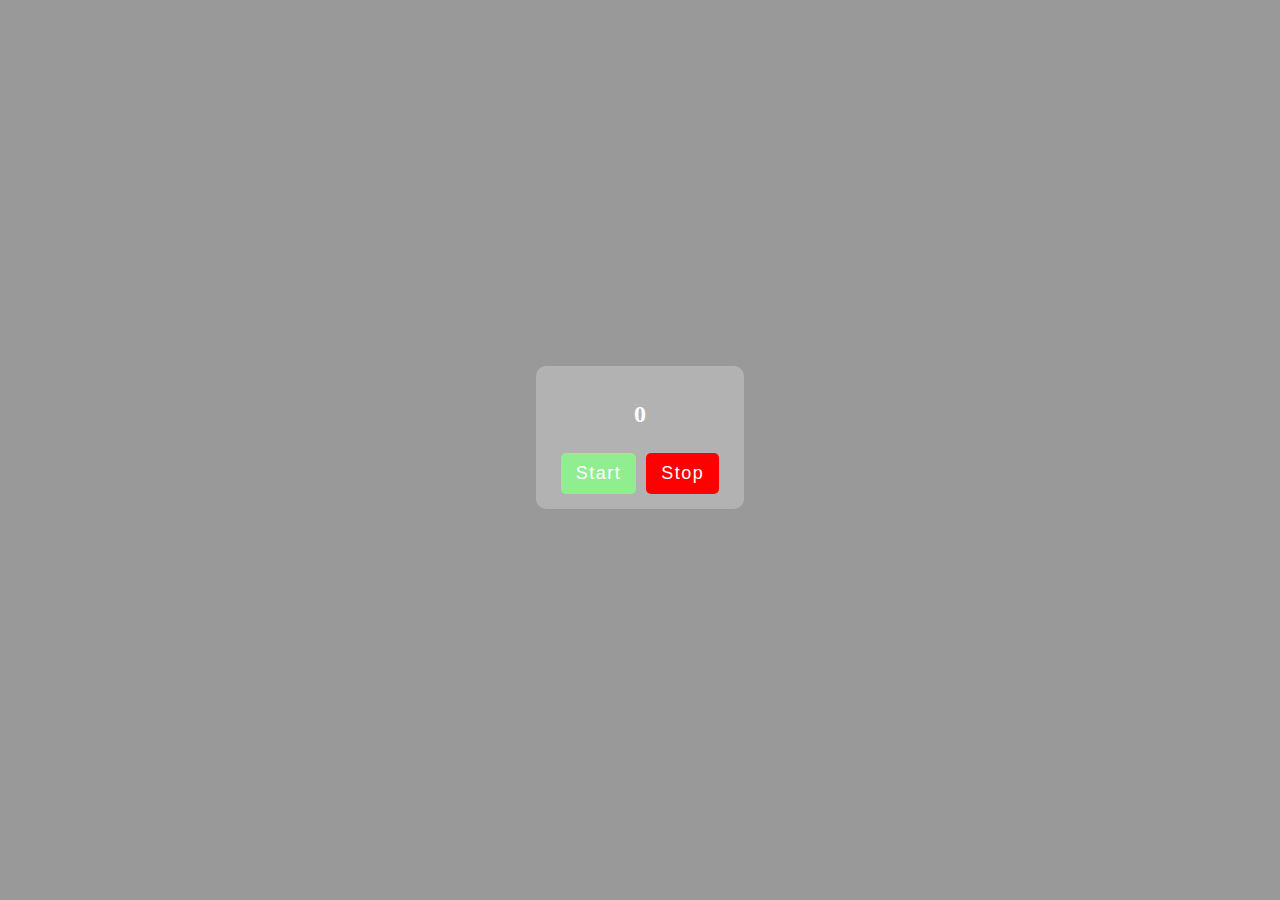
<file: index.html>
<!DOCTYPE html>
<html lang="en">
<head>
	<meta charset="UTF-8">
	<meta name="viewport" content="width=device-width, initial-scale=1.0">
	<link rel="stylesheet" href="css/style.css">
	<title>JS learn</title>
</head>
<body>
	
	<!-- <div class="wrapper">
		<button class="btn show-btn" id="show-btn">
			Show Modal
		</button>
		
		
		<div class="modal hidden" id="modal">
			<div class="modal__content">
				<div class="modal__header">
					<h2 class="modal__title">Modal title</h2>
					<button class="modal__close" id="modal-close-btn">
						<img src="img/close-line.svg" width="24" height="24">
					</button>
				</div>
				
				<div class="modal__body">
					<h2 class="modal__body-title">Salom</h2>
					<p class="modal__text">Lorem ipsum dolor sit amet, consectetur adipisicing elit. Quisquam, quod. ipsum dolor sit amet, consectetur adipisicing elit. Quisquam, quod ipsum dolor sit amet, consectetur adipisicing elit. Quisquam, quod</p>
				</div>
			</div>
		</div>
	</div>
	
	<div class="overlay hidden" id="overlay"></div> -->
	
	
	<!-- <div id="insert">
		<div class="key">
			Press any key to get the keyCode
		</div>
	</div> -->
	
	
	<!-- <div class="container">
		<h1>Random Gradient Color</h1>
		<small>click me</small>
	</div>
	<p class="color-text">linear-gradient( 43deg, #f3c857, #413f81 )</p>-->


	<div class="wrapper">
		<h2 class="num">
			0
		</h2>
		<div class="btn-wrapper">
			<button id="btn-start">Start</button>
			<button id="btn-stop">Stop</button>
		</div>
	</div>
 


<script src="main.js"></script>
</body>
</html>
</file>
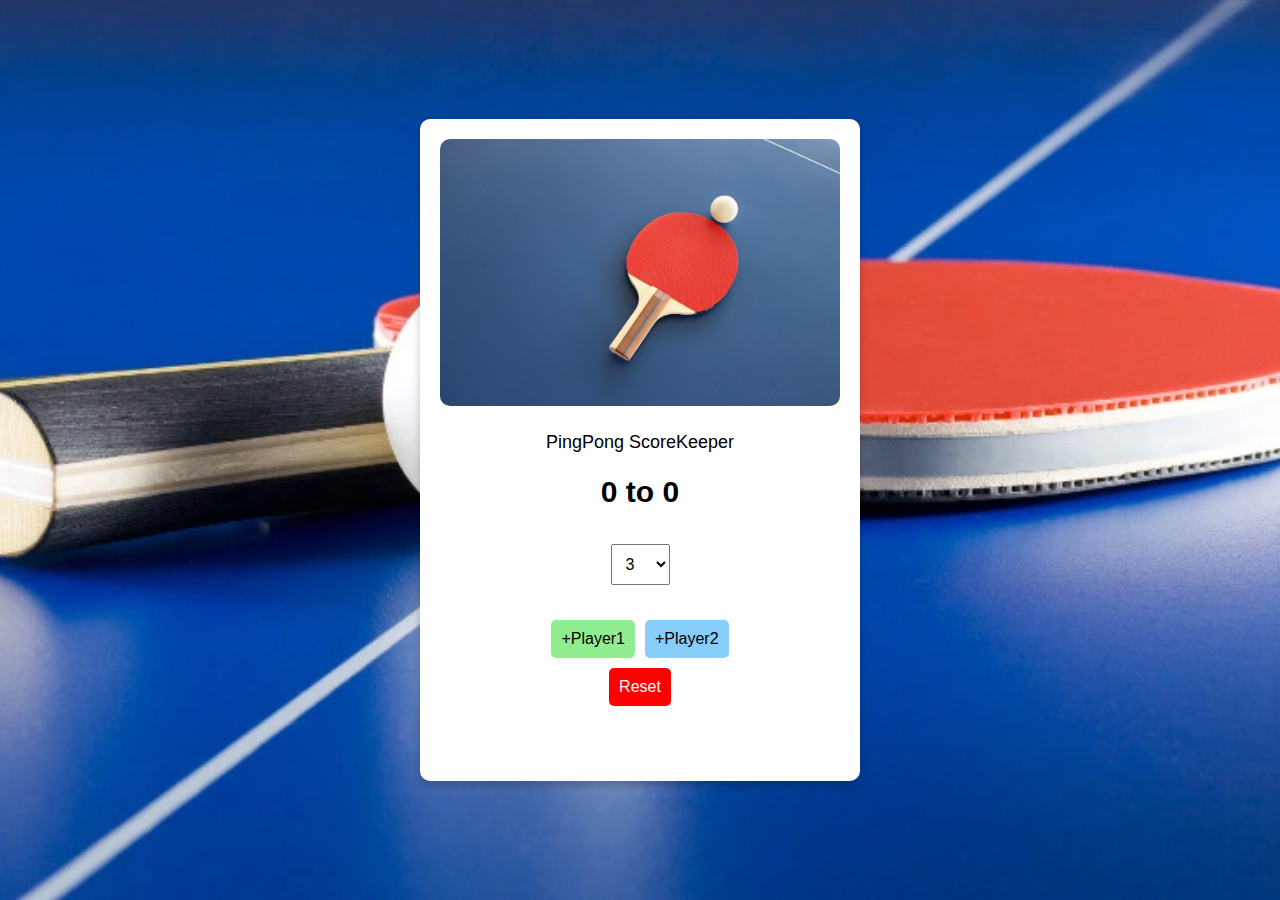
<file: amaliyot/amaliyot-1/index.html>
<!DOCTYPE html>
<html lang="en">
<head>
    <meta charset="UTF-8">
    <meta name="viewport" content="width=device-width, initial-scale=1.0">
    <title>PingPong ScoreKeeper</title>
    <link rel="stylesheet" href="style.css">
</head>
<body>
    <div class="scoreboard">
        <div class="header">
            <img src="img/photo-1609710228159-0fa9bd7c0827.avif" alt="PingPong" class="image">
        </div>
        <h1>PingPong ScoreKeeper</h1>
        <div class="score">
            <span id="player1-score">0</span> to <span id="player2-score">0</span>
        </div>
        <div class="controls">
            <select id="winning-score">
                <option value="3">3</option>
                <option value="5">5</option>
                <option value="7">7</option>
                <option value="9">9</option>
                <option value="11">11</option>
            </select>
            <div class="btn-player">
                <button class="btn" id="player1-button">+Player1</button>
                <button class="btn" id="player2-button">+Player2</button>
            </div>
            <button id="reset-button" class="btn reset">Reset</button>
        </div>
        
    </div>
    <script src="app.js"></script>
</body>
</html>
</file>
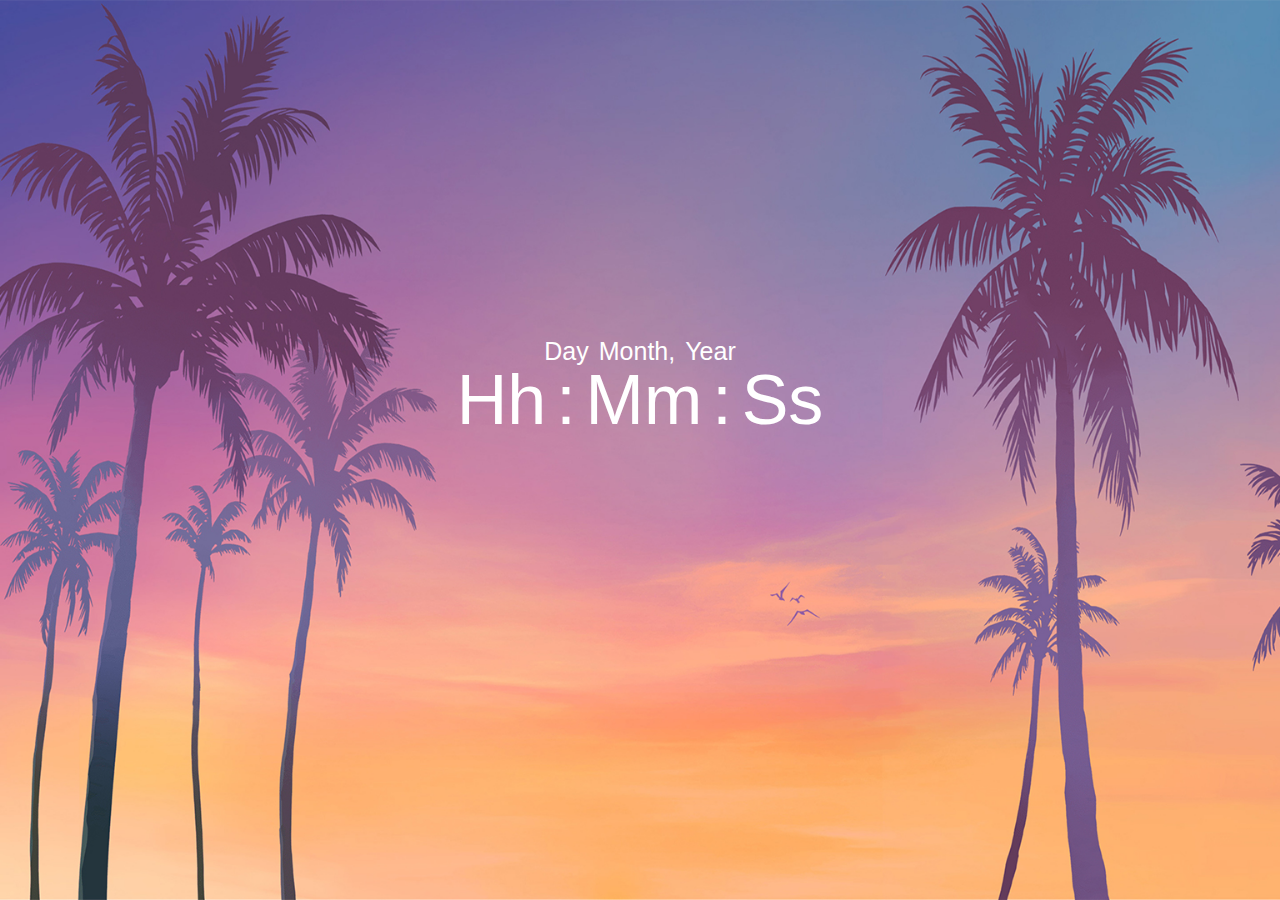
<file: amaliyot/amaliyot-2/index.html>
<!DOCTYPE html>
<html lang="en">
<head>
    <meta charset="UTF-8">
    <meta name="viewport" content="width=device-width, initial-scale=1.0">
    <link rel="stylesheet" href="style.css">
    <title>Real Time</title>
</head>
<body>
    
    <div class="container" id="container">
        <div class="date" id="date">
            <span id="day">Day </span>
            <span id="month">Month,</span>
            <span id="year">Year</span>
        </div>
        <div class="time" id="time">
            <span id="hour">Hh</span>
            <span id="dot">:</span>
            <span id="minut">Mm</span>
            <span id="dot">:</span>
            <span id="second">Ss</span>
        </div>
    </div>  

    <script src="app.js"></script>
</body>
</html>
</file>
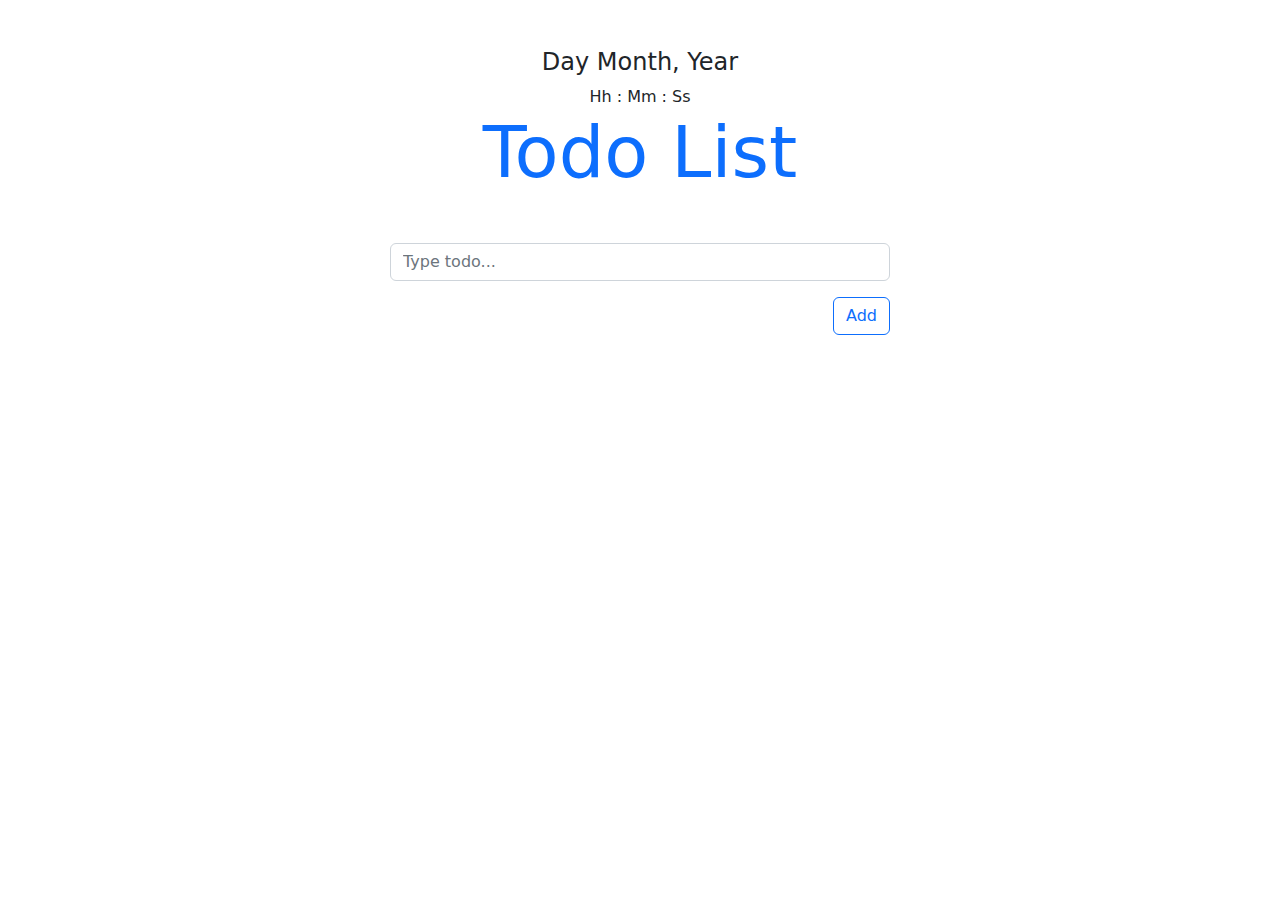
<file: amaliyot/amaliyot-3/index.html>
<!DOCTYPE html>
<html lang="en">
<head>
    <meta charset="UTF-8" />
    <meta http-equiv="X-UA-Compatible" content="IE=edge" />
    <meta name="viewport" content="width=device-width, initial-scale=1.0" />
    <title>CRUD Todo LIST</title>
    <!-- BOOTSTRAP CSS-->
    <link rel="stylesheet" href="./bootstrap.min.css" />
    <!-- CSS -->
    <link rel="stylesheet" href="./style.css" />
</head>
<body>
    <header class="my-5 text-center">
        <h4 id="full-day">Day Month, Year</h4>
        <div class="time-container">
            <span id="hour">Hh</span>
            :
            <span id="minute">Mm</span>
            :
            <span id="second">Ss</span>
        </div>
        <h1 class="display-2 text-primary">
            Todo List
        </h1>
    </header>
    <main class="container">
        <form id="form-create" class="mb-3">
            <div class="mb-3">
                <input
                id="input-create"
                type="text"
                class="mb-1 form-control"
                placeholder="Type todo..."
                autocomplete="off"
                />
                <span id="message-create" class="text-danger"></span>
            </div>
            <button class="btn btn-outline-primary d-block ms-auto">Add</button>
        </form>
        
        <ul id="list-group-todo" class="list-group"></ul>
        
        <!-- modal -->
        <div id="modal" class="modal-todo hidden">
            <div class="card">
                <div
                class="card-header d-flex justify-content-between align-items-center"
                >
                <h5>Change This Todo</h5>
                <img id="close" src="./images/close-line.svg" alt="" width="25" height="25" />
            </div>
            <div class="card-body">
                <form id="form-edit" class="mb-3">
                    <div class="mb-3">
                        <input
                        id="input-edit"
                        type="text"
                        class="mb-1 form-control"
                        placeholder="Type todo..."
                        autocomplete="off"
                        />
                        <span id="message-edit" class="text-danger"></span>
                    </div>
                    <button class="btn btn-outline-success d-block ms-auto">
                        Save Changes
                    </button>
                </form>
            </div>
        </div>
    </div>
</main>

<div id="overlay" class="overlay hidden"></div>

<!-- SCRTIP -->
<!-- BOOSTRAP JS -->
<script src="./bootstrap.min.js"></script>
<script src="./app.js"></script>
</body>
</html>
</file>
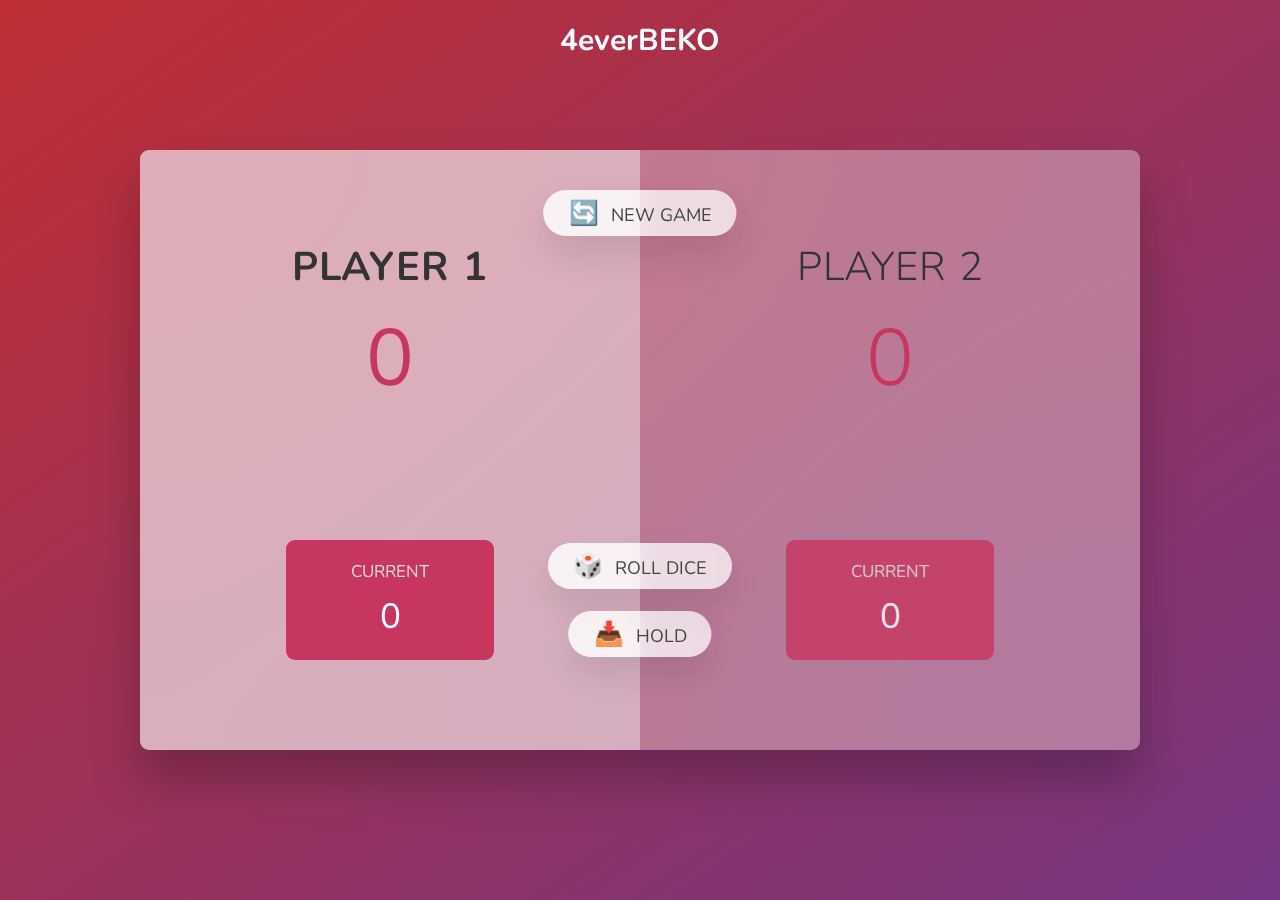
<file: amaliyot/amaliyot-4/index.html>
<!DOCTYPE html>
<html lang="en">
<head>
    <meta charset="UTF-8">
    <meta name="viewport" content="width=device-width, initial-scale=1.0">
    <title>Dice Game</title>
    <link
    rel="stylesheet" href="https://cdnjs.cloudflare.com/ajax/libs/font-awesome/6.1.1/css/all.min.css" integrity="sha512-KfkfwYDsLkIlwQp6LFnl8zNdLGxu9YAA1QvwINks4PhcElQSvqcyVLLD9aMhXd13uQjoXtEKNosOWaZqXgel0g==" crossorigin="anonymous" referrerpolicy="no-referrer"/>
    <link rel="stylesheet" href="style.css">
</head>
<body>
    
    <h4 class="mine">
        <a href="#">4everBEKO</a> 
    </h4>
<main>
    <section class="player player--0 player--active">
        <h2 class="name" id="name--0">Player 1</h2>
        <p class="score" id="score--0">0</p>
        <div class="current">
            <p class="current-label">Current</p>
            <p class="current-score" id="current--0">0</p>
        </div>
    </section>
    <section class="player player--1">
        <h2 class="name" id="name--1">Player 2</h2>
        <p class="score" id="score--1">0</p>
        <div class="current">
            <p class="current-label">Current</p>
            <p class="current-score" id="current--1">0</p>
        </div>
    </section>
    
    <img src="images/dice-5.png" alt="Playing dice" class="dice" />
    <button class="btn btn--new">🔄 New game</button>
    <button class="btn btn--roll">🎲 Roll dice</button>
    <button class="btn btn--hold">📥 Hold</button>
</main>

<script src="main.js"></script>
</body>
</html>
</file>
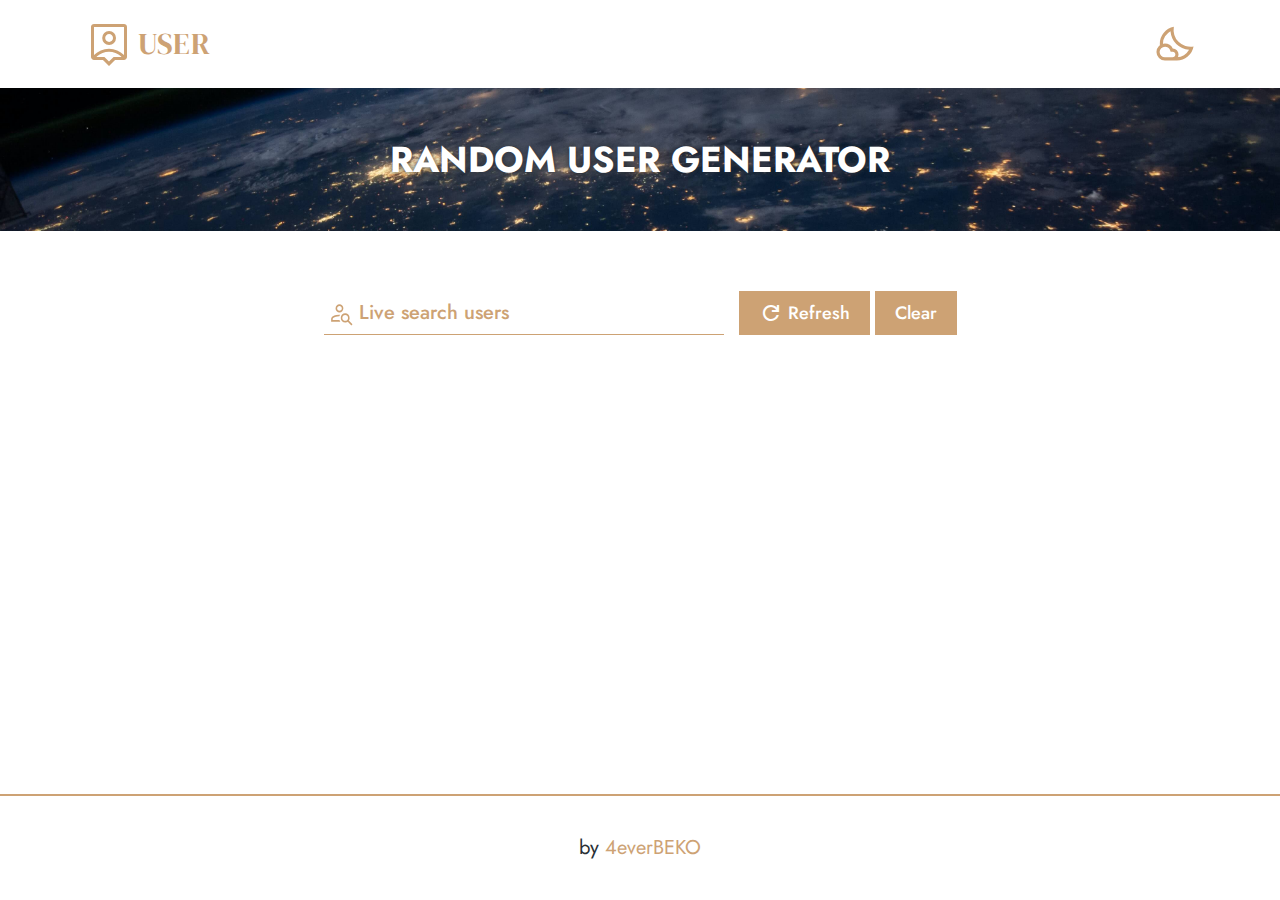
<file: amaliyot/amaliyot-5/index.html>
<!DOCTYPE html>
<html lang="en">
<head>
    <meta charset="UTF-8" />
    <meta http-equiv="X-UA-Compatible" content="IE=edge" />
    <meta name="viewport" content="width=device-width, initial-scale=1.0" />
    <title>Random user | 4everBEKO</title>
    <!-- FONTAWESOME -->
    <link
    rel="stylesheet"
    href="https://cdnjs.cloudflare.com/ajax/libs/font-awesome/6.2.0/css/all.min.css"
    integrity="sha512-xh6O/CkQoPOWDdYTDqeRdPCVd1SpvCA9XXcUnZS2FmJNp1coAFzvtCN9BmamE+4aHK8yyUHUSCcJHgXloTyT2A=="
    crossorigin="anonymous"
    referrerpolicy="no-referrer"
    />
    <link
    rel="shortcut icon"
    href="./images/svg/site-logo.svg"
    type="image/x-icon"
    />
    <link
    rel="stylesheet"
    href="https://fonts.googleapis.com/css2?family=Material+Symbols+Outlined:opsz,wght,FILL,GRAD@24,500,0,0"
    />
    <!-- STYLES CSS -->
    <link rel="stylesheet" href="./style/normalize.css" />
    <link rel="stylesheet" href="./style/style.css" />
</head>
<body>
    <!-- HEADER -->
    <header class="header">
        <div class="container header__container">
            <a class="site-logo" href="./index.html">
                <svg xmlns="http://www.w3.org/2000/svg" height="48" width="48">
                    <path
                    d="m24 46-6.05-6.05H9q-1.2 0-2.1-.9-.9-.9-.9-2.1v-30q0-1.25.9-2.125T9 3.95h30q1.2 0 2.1.875.9.875.9 2.125v30q0 1.2-.9 2.1-.9.9-2.1.9h-8.95ZM9 35.05q3-2.75 6.8-4.475 3.8-1.725 8.2-1.725 4.4 0 8.2 1.725Q36 32.3 39 35.05V6.95H9ZM24.1 24.9q2.9 0 4.9-2 2-2 2-4.9 0-2.9-2-4.9-2-2-4.9-2-2.9 0-4.9 2-2 2-2 4.9 0 2.9 2 4.9 2 2 4.9 2Zm0-3q-1.6 0-2.75-1.15T20.2 18q0-1.65 1.15-2.775T24.1 14.1q1.65 0 2.775 1.125T28 18q0 1.6-1.125 2.75T24.1 21.9ZM24 41.55l4.6-4.6h7.65v-.45q-2.7-2.3-5.775-3.475Q27.4 31.85 24 31.85q-3.35 0-6.45 1.175t-5.8 3.475v.45h7.65ZM24 21Z"
                    fill="#cda274"
                    />
                </svg>
                <span>USER</span>
            </a>
            <button id="dark-btn">
                <svg xmlns="http://www.w3.org/2000/svg" height="40" width="40">
                    <path
                    d="M21.25 22.042Zm.583 16.458h-4.75l.584-.5q.583-.5 1.271-1.083.687-.584 1.25-1.084l.562-.5h1.167q3.791 0 7.041-2.125 3.25-2.125 5.125-5.375-3.625-.375-6.937-1.812-3.313-1.438-5.896-3.979-2.583-2.584-4-5.875-1.417-3.292-1.792-6.917-3.291 1.917-5.354 5.083-2.062 3.167-2.104 7v.396q0 .229.042.396l-.48.187q-.479.188-1.062.396-.583.209-1.062.396l-.48.188q-.083-.5-.104-.938-.021-.437-.021-.854 0-6.167 3.959-10.875 3.958-4.708 10.041-5.833-.666 4.125.5 8.083 1.167 3.958 4.167 6.958 2.958 2.959 6.917 4.125 3.958 1.167 8.125.542-1.084 6.125-5.813 10.062Q28 38.5 21.833 38.5ZM10 35.333h7.5q1.208 0 2.042-.833.833-.833.833-2 0-1.208-.813-2.042-.812-.833-1.979-.833h-1.916l-.75-1.792q-.625-1.458-1.959-2.333-1.333-.875-2.916-.875-2.25 0-3.834 1.563-1.583 1.562-1.583 3.77 0 2.25 1.563 3.813Q7.75 35.333 10 35.333Zm0 3.167q-3.542 0-6.042-2.5t-2.5-6.042q0-3.541 2.5-6.02 2.5-2.48 6.042-2.48 2.542 0 4.625 1.354 2.083 1.355 3.125 3.646 2.417.125 4.104 1.854 1.688 1.73 1.688 4.146 0 2.5-1.771 4.271T17.5 38.5Z"
                    fill="#cda274"
                    />
                </svg>
            </button>
            <button id="light-btn" class="hidden">
                <svg xmlns="http://www.w3.org/2000/svg" height="40" width="40">
                    <path
                    d="M20 25.167q2.167 0 3.667-1.5t1.5-3.667q0-2.167-1.5-3.667T20 14.833q-2.167 0-3.667 1.5T14.833 20q0 2.167 1.5 3.667t3.667 1.5Zm0 3.166q-3.458 0-5.896-2.437-2.437-2.438-2.437-5.896 0-3.458 2.437-5.896 2.438-2.437 5.896-2.437 3.458 0 5.896 2.437 2.437 2.438 2.437 5.896 0 3.458-2.437 5.896-2.438 2.437-5.896 2.437Zm-16.958-6.75q-.667 0-1.125-.458-.459-.458-.459-1.125t.459-1.125q.458-.458 1.125-.458h3.916q.667 0 1.125.458.459.458.459 1.125t-.459 1.125q-.458.458-1.125.458Zm30 0q-.667 0-1.125-.458-.459-.458-.459-1.125t.459-1.125q.458-.458 1.125-.458h3.916q.667 0 1.125.458.459.458.459 1.125t-.459 1.125q-.458.458-1.125.458ZM20 8.542q-.667 0-1.125-.459-.458-.458-.458-1.125V3.042q0-.667.458-1.125.458-.459 1.125-.459t1.125.459q.458.458.458 1.125v3.916q0 .667-.458 1.125-.458.459-1.125.459Zm0 30q-.667 0-1.125-.459-.458-.458-.458-1.125v-3.916q0-.667.458-1.125.458-.459 1.125-.459t1.125.459q.458.458.458 1.125v3.916q0 .667-.458 1.125-.458.459-1.125.459ZM9.667 11.875 7.5 9.75q-.5-.458-.479-1.125.021-.667.479-1.125.458-.5 1.125-.5t1.125.5l2.125 2.167q.458.458.458 1.104 0 .646-.458 1.104-.417.458-1.063.458-.645 0-1.145-.458ZM30.25 32.5l-2.125-2.167q-.458-.458-.458-1.104 0-.646.458-1.104.458-.5 1.083-.479.625.021 1.125.479L32.5 30.25q.5.458.479 1.125-.021.667-.479 1.125-.458.5-1.125.5t-1.125-.5Zm-2.125-20.625q-.5-.458-.479-1.083.021-.625.479-1.125L30.25 7.5q.458-.5 1.125-.479.667.021 1.125.479.5.458.5 1.125t-.5 1.125l-2.167 2.125q-.458.458-1.104.458-.646 0-1.104-.458ZM7.5 32.5q-.5-.458-.5-1.125t.5-1.125l2.167-2.125q.458-.458 1.104-.458.646 0 1.104.458.5.458.479 1.083-.021.625-.479 1.125L9.75 32.5q-.458.5-1.125.479-.667-.021-1.125-.479ZM20 20Z"
                    fill="#cda274"
                    />
                </svg>
            </button>
        </div>
    </header>
    <!-- HEADER END -->
    
    <!-- MAIN -->
    <main class="main">
        <!-- HERO -->
        <section class="hero">
            <div class="container">
                <h1>RANDOM USER GENERATOR</h1>
            </div>
        </section>
        <!-- HERO END -->
        
        <div class="container">
            <!-- MIDDLE -->
            <div class="middle">
                <!-- FORM -->
                <form id="form" class="form">
                    <input
                    class="form__input"
                    type="search"
                    name="user-search"
                    id="form__input"
                    placeholder="Live search users"
                    aria-label="search"
                    autocomplete="off"
                    />
                    <button id="form__button" class="form__button">
                        <span class="form__button-inner">
                            <span class="material-symbols-outlined">refresh</span>
                            <span>Refresh</span>
                        </span>
                    </button>
                    <button id="clear__button" class="clear__button form__button">
                        <span class="form__button-inner">
                            <i class="fa-sharp fa-solid fa-broom"></i>
                            <span>Clear</span>
                        </span>
                    </button>
                    <div class="border"></div>
                </form>
                <!-- FORM END -->
                <!-- GRID -->
                <ul id="user" class="user">
                
                </ul>
                <!-- GRID END -->
            </div>
            <!-- MIDDLE END -->
        </div>
    </main>
    <!-- MAIN END -->
    
    <!-- FOOTER -->
    <footer class="footer">
        <div class="container">
            <p>
                by
                <a href="#">4everBEKO</a>
            </p>
        </div>
    </footer>
    <!-- FOOTER END -->
    
    <!-- Loader -->
    <div class="overlay hidden" id="overlay">
        <div class="lds-ring">
            <div></div>
            <div></div>
            <div></div>
            <div></div>
        </div>
    </div>
    
    <!-- JAVASCRIPT -->
    <script src="./js/mode.js"></script>
    <script src="./js/request.js"></script>
    <script src="./js/app.js"></script>
</body>
</html>
</file>
<file: css/style.css>
*,
*::after,
*::before {
	box-sizing: border-box;
}

body{
	margin:0;
	padding:0;
	background-color: #999;
	display:flex;
	align-items:center;
	justify-content: center;
	flex-direction: column;
	height:100vh;
	overflow:hidden;
}

/* .container{
	width:500px;
	height:500px;
	background-color: #ccc;
	border-radius:50%;
	border:15px solid #dde;
	position: relative;
	overflow: hidden;
	transition: 5s;
}

.wrapper {
	display: flex;
	align-items: center;
	justify-content: center;
	flex-direction: column;
}

.hidden {
	display: none;
}

.btn {
	width: 155px;
	height: 60px;
	border-radius: 10px;
	font-size: 18px;
	border: none;
	color: #fff;
	background-color: #00ff08;
	cursor: pointer;
}

.btn:hover {
	background-color: rgba(0, 255, 8, 0.9);
}

.btn:active {
	background-color: rgba(0, 255, 8, 0.7);
}

.btn:focus {
	outline: 2px dashed white;
	outline-offset: 3px;
	border-radius: 5px;
}

.modal {
	position: fixed;
	top: 50%;
	left: 50%;
	transform: translate(-50%, -50%);
	width: 500px;
	height: 450px;
	background-color: #fff;
	border-radius: 20px;
	text-align: center;
	z-index: 10000;
}


.modal__content {
	padding: 10px;
}

.modal__header {
	padding-left: 15px;
	padding-right: 15px;
	padding-bottom: 50px;
	display: flex;
	align-items: center;
	justify-content: space-between;
}

.modal__title {
	font-size: 20px;
}

.modal__close {
	width: 25px;
	height: 25px;
	margin: 0;
	padding: 0;
	text-align: center;
	border-radius: 5px;
	border: none;
	background-color: transparent;
	cursor: pointer;
}

.modal-close img {
	width: 24px;
	height: 24px;
	object-fit: cover;
}


.overlay {
	position: fixed;
	top: 0;
	left: 0;
	bottom: 0;
	width: 100%;
	background: rgba(0, 0, 0, 0.5);
	backdrop-filter: blur(5px);
}


.key {
	border: 1px solid #999;
	background-color: #eee;
	box-shadow: 1px 1px 3px rgba(0, 0, 0, 0.1);
	display: inline-flex;
	align-items: center;
	font-size: 20px;
	font-weight: bold;
	padding: 20px;
	flex-direction: column;
	margin: 10px;
	min-width: 150px;
	position: relative;
}

.key small {
	position: absolute;
	top: -24px;
	left: 0;
	text-align: center;
	width: 100%;
	color: #555;
	font-size: 14px;
} */



/* 
.container {
	display: flex;
	flex-direction: column;
	gap: 5px;
	background-color: rgba(204, 204, 204, 0.5);
	padding: 15px 25px;
	border-radius: 10px;
	user-select: none;
	cursor: pointer;
	font-weight: 500;
	transition: all 0.5s;
	margin-bottom: 25px;
}

.container:hover {
	box-shadow: 0px 26px 70px 1px rgba(0, 0, 0, 0.4);
	transform: scale(1.001);
}

.container h1 {
	font-weight: 500;
}

.copyright {
	position: absolute;
	bottom: 50px;
}

@media (max-width: 460px) {
	.container h1 {
		font-size: 22px;
	}
} */



.wrapper {
	display: flex;
	flex-direction: column;
	gap: 5px;
	background-color: rgba(204, 204, 204, 0.5);
	color: #fff;
	padding: 15px 25px;
	border-radius: 10px;
	user-select: none;
	cursor: pointer;
	font-weight: 500;
	transition: all 0.5s;
	margin-bottom: 25px;
	text-align: center;
}

.btn-wrapper {
	display: flex;
	align-items: center;
	justify-content: center;
}

.btn-wrapper #btn-stop {
	background: red;
}

.btn-wrapper #btn-stop:hover {
	opacity: 0.5;
}

.btn-wrapper button {
	padding: 10px 15px;
	font-size: 18px;
	font-weight: 500;
	letter-spacing: 1.5px;
	border: none;
	border-radius: 5px;
	color: #fff;
	background: lightgreen;
	cursor: pointer;
}

.btn-wrapper button:not(:last-child) {
	margin-right: 10px;
}

.btn-wrapper button:hover {
	opacity: 0.8;
}
</file>
<file: amaliyot/amaliyot-1/style.css>
body {
    font-family: Arial, sans-serif;
    display: flex;
    justify-content: center;
    align-items: center;
    height: 100vh;
    margin: 0;
    background-color: #2c3e50;
    background-image: url(img/c3fa022a4798bbb9c93ce015be79.webp);
    background-repeat: no-repeat;
    background-size: cover;
    background-position: center center;
}

.scoreboard {
    display: flex;
    align-items: center;
    justify-content: center;
    flex-direction: column;
    width: 400px;
    background: white;
    padding: 20px;
    border-radius: 10px;
    text-align: center;
    box-shadow: 0 4px 8px rgba(0, 0, 0, 0.2);
}

.scoreboard h1 {
    font-size: 18px;
    font-weight: 500;

}

.header {
    margin: 0;
    width: 100%;
}

.header .image {
    border-radius: 10px;
    width: 100%;
    margin-bottom: 10px;
}

.score {
    font-size: 30px;
    font-weight: bold;
    margin: 10px 0;
}

.controls {
    display: flex;
    align-items: center;
    justify-content: center;
    flex-direction: column;
    margin: 20px 0;
    margin-bottom: 50px;
}

.controls button, .controls select {
    margin: 5px;
    padding: 10px;
    font-size: 16px;
}

#winning-score {
    margin-bottom: 30px;
}

.btn-player {
    display: flex;
    align-items: center;
    justify-content: center;
}

.btn {
    border: none;
    border-radius: 5px;
    cursor: pointer;
}

.btn:hover {
    opacity: 0.8;
}

#player1-button {
    background-color: lightgreen;
}

#player2-button {
    background-color: lightskyblue;
}

.reset {
    background-color: red;
    color: white;
    border: none;
    cursor: pointer;
}

.winner {
    color: green;
}

.loser {
    color: red;
}
</file>
<file: amaliyot/amaliyot-2/style.css>
* {
    scroll-behavior: smooth;
    box-sizing: border-box;
    margin: 0;
    padding: 0;
}

body {
    width: 100%;
    height: 100vh;
    font-size: 16px;
    line-height: 24px;
    font-family: 'Open Sans', sans-serif;
    color: #fff;
    background-image: url(./bg.jpg);
    background-repeat: no-repeat;
    background-position: center center;
    background-size: cover;
    text-align: center;
}

.container {
    width: 100%;
    height: 500px;
    display: flex;
    align-items: center;
    justify-content: center;
    flex-direction: column;
    padding-top: calc(100vh / 2 - 200px);
    padding-left: 20px;
    padding-right: 20px;
    margin-left: auto;
    margin-right: auto;
}

.date {
    display: flex;
    align-items: center;
    justify-content: center;
    font-size: 25px;
    margin-bottom: 25px;
}

.date span:not(:last-child) {
    margin-right: 10px;
}

.time {
    display: flex;
    align-items: center;
    justify-content: center;
    font-size: 70px;
}

.time span:not(:last-child) {
    margin-right: 10px;
}
</file>
<file: amaliyot/amaliyot-3/style.css>
* {
    user-select: none;
}

.container {
    max-width: 600px;
    width: 100%;
    padding-left: 50px;
    padding-right: 50px;
}

.list-group-item {
    transition: all 0.5s;
}

.list-group-item:hover {
    background-color: rgba(204, 204, 204, 0.5);
}

img {
    cursor: pointer;
    transition: all 0.5s;
}

img:hover {
    transform: scale(1.2);
}

.modal-todo {
    position: fixed;
    max-width: 500px;
    width: 100%;
    top: 50%;
    left: 50%;
    transform: translate(-50%, -50%);
    z-index: 100;
}

.overlay {
    position: fixed;
    top: 0;
    left: 0;
    width: 100%;
    height: 100vh;
    background: rgba(34, 34, 34, 0.5);
    backdrop-filter: blur(3px);
    z-index: 50;
}

.hidden {
    display: none;
}

.complated {
    opacity: 0.5;
}
</file>
<file: amaliyot/amaliyot-4/style.css>
@import url('https://fonts.googleapis.com/css2?family=Nunito&display=swap');

* {
    margin: 0;
    padding: 0;
    box-sizing: inherit;
}

html {
    font-size: 62.5%;
    box-sizing: border-box;
}

body {
    font-family: 'Nunito', sans-serif;
    font-weight: 400;
    height: 100vh;
    color: #333;
    background-image: linear-gradient(to top left, #753682 0%, #bf2e34 100%);
    display: flex;
    align-items: center;
    justify-content: center;
}

/* LAYOUT */
main {
    position: relative;
    width: 100rem;
    height: 60rem;
    background-color: rgba(255, 255, 255, 0.35);
    backdrop-filter: blur(200px);
    filter: blur();
    box-shadow: 0 3rem 5rem rgba(0, 0, 0, 0.25);
    border-radius: 9px;
    overflow: hidden;
    display: flex;
}

.player {
    flex: 50%;
    padding: 9rem;
    display: flex;
    flex-direction: column;
    align-items: center;
    transition: all 0.75s;
}

/* ELEMENTS */
.name {
    position: relative;
    font-size: 4rem;
    text-transform: uppercase;
    letter-spacing: 1px;
    word-spacing: 2px;
    font-weight: 300;
    margin-bottom: 1rem;
}

.score {
    font-size: 8rem;
    font-weight: 300;
    color: #c7365f;
    margin-bottom: auto;
}

.player--active {
    background-color: rgba(255, 255, 255, 0.4);
}
.player--active .name {
    font-weight: 700;
}
.player--active .score {
    font-weight: 400;
}

.player--active .current {
    opacity: 1;
}

.current {
    background-color: #c7365f;
    opacity: 0.8;
    border-radius: 9px;
    color: #fff;
    width: 65%;
    padding: 2rem;
    text-align: center;
    transition: all 0.75s;
}

.current-label {
    text-transform: uppercase;
    margin-bottom: 1rem;
    font-size: 1.7rem;
    color: #ddd;
}

.current-score {
    font-size: 3.5rem;
}

/* ABSOLUTE POSITIONED ELEMENTS */
.btn {
    position: absolute;
    left: 50%;
    transform: translateX(-50%);
    color: #444;
    background: none;
    border: none;
    font-family: inherit;
    font-size: 1.8rem;
    text-transform: uppercase;
    cursor: pointer;
    font-weight: 400;
    transition: all 0.2s;
    
    background-color: white;
    background-color: rgba(255, 255, 255, 0.6);
    backdrop-filter: blur(10px);
    
    padding: 0.7rem 2.5rem;
    border-radius: 50rem;
    box-shadow: 0 1.75rem 3.5rem rgba(0, 0, 0, 0.1);
}

.btn::first-letter {
    font-size: 2.4rem;
    display: inline-block;
    margin-right: 0.7rem;
}

.btn--new {
    top: 4rem;
}
.btn--roll {
    top: 39.3rem;
}
.btn--hold {
    top: 46.1rem;
}

.btn:active {
    transform: translate(-50%, 3px);
    box-shadow: 0 1rem 2rem rgba(0, 0, 0, 0.15);
}

.btn:focus {
    outline: none;
}

.dice {
    position: absolute;
    left: 50%;
    top: 16.5rem;
    transform: translateX(-50%);
    height: 10rem;
    box-shadow: 0 2rem 5rem rgba(0, 0, 0, 0.2);
}

.player--winner {
    background-color: #2f2f2f;
}

.player--winner .name {
    font-weight: 700;
    color: #c7365f;
}

.hidden {
    display: none;
}

.mine {
    position: absolute;
    top: 20px;
    font-size: 30px;
}

a {
    text-decoration: none;
    color: #fff;
}

a:hover {
    color: #222;
}
</file>
<file: amaliyot/amaliyot-5/style/style.css>
/* SITE FONT FACE */
@font-face {
    font-family: 'Jost';
    src: url('../fonts/Jost-Bold.woff2') format('woff2'),
    url('../fonts/Jost-Bold.woff') format('woff');
    font-weight: bold;
    font-style: normal;
    font-display: swap;
}
@font-face {
    font-family: 'Jost';
    src: url('../fonts/Jost-Medium.woff2') format('woff2'),
    url('../fonts/Jost-Medium.woff') format('woff');
    font-weight: 500;
    font-style: normal;
    font-display: swap;
}

@font-face {
    font-family: 'DM Serif Display';
    src: url('../fonts/DMSerifDisplay-Regular.woff2') format('woff2'),
    url('../fonts/DMSerifDisplay-Regular.woff') format('woff');
    font-weight: normal;
    font-style: normal;
    font-display: swap;
}

@font-face {
    font-family: 'Jost';
    src: url('../fonts/Jost-Regular.woff2') format('woff2'),
    url('../fonts/Jost-Regular.woff') format('woff');
    font-weight: normal;
    font-style: normal;
    font-display: swap;
}

/* CUSTOM PROPERTY */
:root {
    /* fonts */
    --serif-display: 'DM Serif Display', 'Georgia', serif;
    --jost-text: 'Jost', 'Arial', sans-serif;
    /* colors */
    --primary-color: #cda274;
    --secondary-color: #292f36;
    --white-color: #fff;
    --refresh-color: #fff;
    --black-color: #000;
    --shadow-color: rgba(41, 47, 54, 0.2);
    /* background colors */
    --white-bg-color: #fff;
    --dark-bg-color: #292f36;
    --color--btn: #000;
}

/* GLOBAL STYLES */
*,
*::after,
*::before {
    box-sizing: border-box;
    margin: 0;
    padding: 0;
}
*:focus {
    outline: 1px dashed var(--primary-color);
    outline-offset: 2px;
}
img {
    max-width: 100%;
    height: auto;
}
ul,
ol {
    list-style: none;
}
a {
    text-decoration: none;
    color: inherit;
}
button {
    background-color: transparent;
    border: none;
    outline: none;
    cursor: pointer;
}
html {
    height: 100%;
    scroll-behavior: smooth;
    font-size: 62.5%;
}
body {
    height: 100%;
    display: flex;
    flex-direction: column;
    font-family: var(--jost-text);
    font-weight: 400;
    font-size: 1.8rem;
    line-height: 1.2;
    color: var(--secondary-color);
    background-color: var(--white-bg-color);
    transition: all 0.3s ease;
}
.dark-mode {
    /* colors */
    --primary-color: #cda274;
    --secondary-color: #cda274;
    --white-color: #fff;
    --black-color: #000;
    --shadow-color: rgba(0, 0, 0, 0.2);
    --refresh-color: #292f36;
    /* background colors */
    --white-bg-color: #292f36;
    --dark-bg-color: #fff;
    --color--btn: #fff;
}

i {
    color: var(--color--btn);
    pointer-events: none;
}

.clear__button {
    margin-left: 0.5rem;
}

.fa-broom {
    color: var(--refresh-color);
}

.hidden {
    display: none !important;
}
.container {
    width: 100%;
    max-width: 1150px;
    padding: 0 2rem;
    margin: 0 auto;
}

/* HEADER STYLES */
.header {
    padding: 2rem 0;
    background-color: var(--white-bg-color);
    transition: all 0.3s ease;
}
.header__container {
    display: flex;
    align-items: center;
}
.site-logo {
    display: flex;
    align-items: center;
}
.header .site-logo {
    margin-right: auto;
}
.site-logo svg {
    margin-right: 0.5rem;
}
.site-logo span {
    color: var(--primary-color);
    font-family: var(--serif-display);
    font-weight: 400;
    font-size: 3rem;
    letter-spacing: 0.5px;
}

.main {
    flex-grow: 1;
}

/* HERO STYLES */
.hero {
    padding: 5rem 0;
    background-image: url('../images/jpg/background-image.jpg');
    background-repeat: no-repeat;
    background-size: cover;
    background-position: center;
    text-align: center;
    color: var(--white-color);
}
.hero h1 {
    margin: 0;
    text-shadow: 0px 0px 5px #292f36;
}

/* MIDDLE STYLES */
.middle {
    padding: 6rem 0;
    display: flex;
    flex-direction: column;
    align-items: center;
}
.form {
    display: flex;
    align-items: stretch;
    justify-content: center;
    position: relative;
    margin-bottom: 6rem;
}
.form__input {
    width: 400px;
    background-color: transparent;
    background-image: url('../images/svg/user-search.svg');
    background-repeat: no-repeat;
    background-size: 25px 26px;
    background-position: center left 4px;
    font-size: 2rem;
    outline: none;
    padding: 1rem 0.5rem 1rem 3.5rem;
    color: var(--primary-color);
    font-weight: 500;
    border: none;
    border-bottom: 1px solid var(--primary-color);
    margin-right: 15px;
}
.form .border {
    content: '';
    width: 0%;
    height: 3px;
    background-color: var(--primary-color);
    position: absolute;
    bottom: 0;
    left: 0;
}
.form .border-strech {
    width: 100%;
    transition: all 0.2s linear;
}
.form__input::placeholder {
    color: var(--primary-color);
}
.form__button {
    background-color: var(--primary-color);
    padding: 0 2rem;
}
.form__button-inner {
    display: flex;
    align-items: center;
    color: var(--refresh-color);
    font-weight: 500;
}
.form__button-inner span:first-child {
    margin-right: 0.5rem;
}

/* GRID STYLES */
.user {
    width: 100%;
    display: grid;
    grid-template-columns: repeat(auto-fit, minmax(290px, 1fr));
    gap: 3rem;
}
.user__item {
    position: relative;
    padding: 2rem 1.5rem;
    text-align: center;
    box-shadow: 0px 5px 10px 2px var(--shadow-color);
}

.user__delete--btn {
    position: absolute;
    right: 2rem;
    top: 2rem;
    border: 0;
    background: transparent;
    font-size: 2.5rem;
    display: none;
    transition: 0.3s;
    outline: none;
}

.user__delete--btn:hover {
    color: red !important;
    transform: rotate(15deg);
}

.user__item:hover .user__delete--btn {
    display: block;
}

.user__img {
    width: 120px;
    height: 120px;
    object-fit: contain;
    object-position: center;
    border-radius: 50%;
    margin-bottom: 1rem;
}
.user div {
    display: flex;
    align-items: center;
    justify-content: center;
    font-weight: 500;
    color: var(--secondary-color);
}
.user div:not(:last-child) {
    margin-bottom: 1rem;
}
.user div span:last-child {
    margin-left: 0.5rem;
}

/* FOOTER STYLES */
.footer {
    padding: 4rem 0;
    border-top: 2px solid var(--primary-color);
    text-align: center;
}
.footer p {
    font-size: 2rem;
    color: var(--secondary-color);
}
.footer a {
    color: var(--primary-color);
}

.overlay {
    position: fixed;
    top: 0;
    bottom: 0;
    left: 0;
    width: 100%;
    background: rgba(0, 0, 0, 0.5);
    backdrop-filter: blur(3px);
    display: flex;
    justify-content: center;
    align-items: center;
}

.lds-ring {
    display: inline-block;
    position: relative;
    width: 80px;
    height: 80px;
}
.lds-ring div {
    box-sizing: border-box;
    display: block;
    position: absolute;
    width: 64px;
    height: 64px;
    margin: 8px;
    border: 8px solid #fff;
    border-radius: 50%;
    animation: lds-ring 1.2s cubic-bezier(0.5, 0, 0.5, 1) infinite;
    border-color: #fff transparent transparent transparent;
}
.lds-ring div:nth-child(1) {
    animation-delay: -0.45s;
}
.lds-ring div:nth-child(2) {
    animation-delay: -0.3s;
}
.lds-ring div:nth-child(3) {
    animation-delay: -0.15s;
}
@keyframes lds-ring {
    0% {
        transform: rotate(0deg);
    }
    100% {
        transform: rotate(360deg);
    }
}

/* RESPONSIVE */
@media only screen and (max-width: 768px) {
    /* for
    .form__input {
    width: 100%;
    } */
    .user {
        grid-template-columns: repeat(auto-fit, minmax(240px, 1fr));
    }
}

@media only screen and (max-width: 576px) {
    .form {
        width: 100%;
        flex-direction: column;
        gap: 1rem;
    }
    
    .form__input {
        width: 100%;
    }
    
    .form__button,
    .clear__button {
        padding: 1rem 0.5rem;
        text-align: center;
        display: flex;
        justify-content: center;
    }
    
    .clear__button {
        margin-left: 0;
    }
    
    .user {
        grid-template-columns: repeat(auto-fit, minmax(240px, 1fr));
    }
}

@media only screen and (max-width: 400px) {
    .form {
        flex-direction: column;
    }
    .form__button {
        padding: 1rem 0;
    }
    .form__button-inner {
        justify-content: center;
    }
}
</file>
